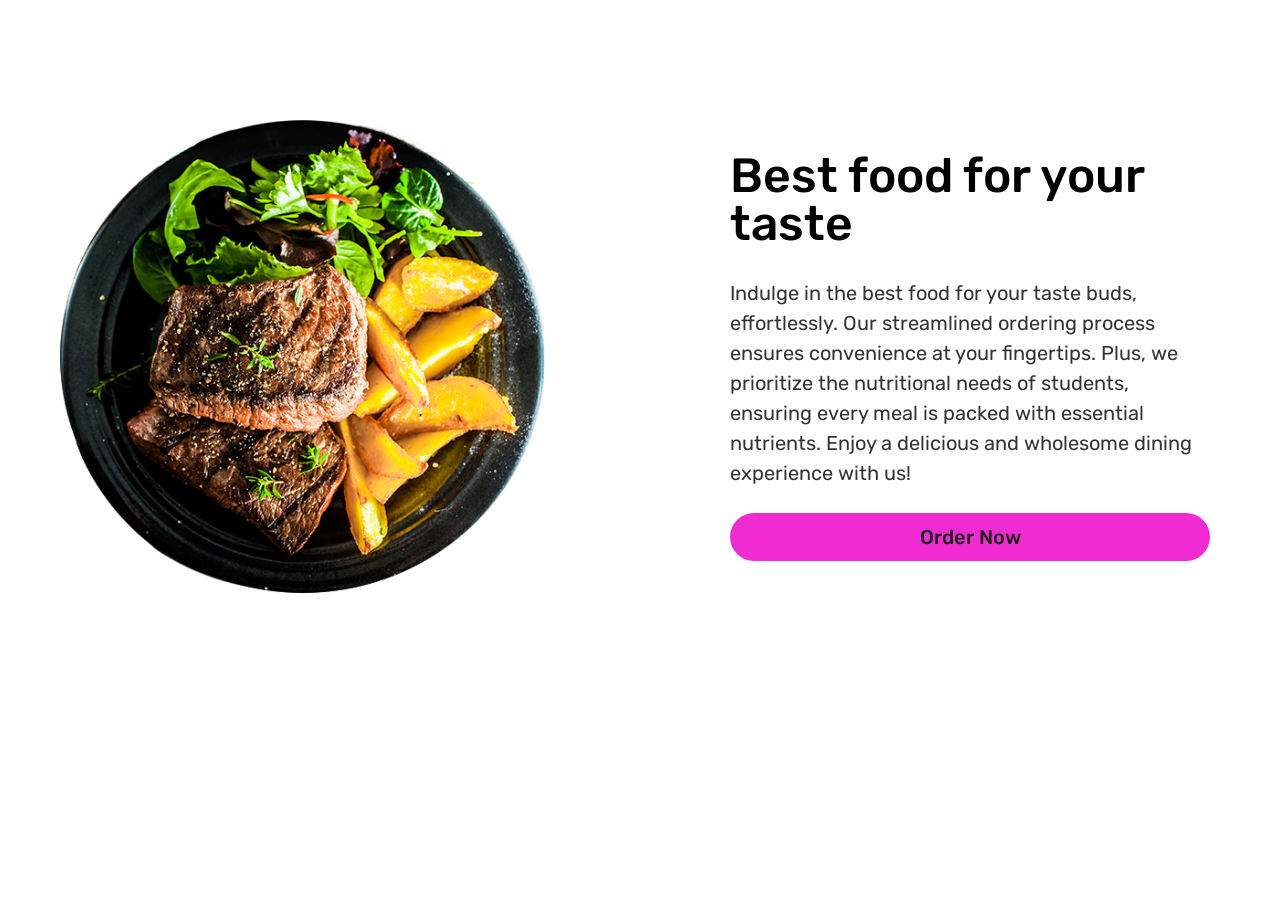
<file: index.html>
<!DOCTYPE html>
<html lang="en">
  <head>
    <meta charset="UTF-8" />
    <meta http-equiv="X-UA-Compatible" content="IE=edge" />
    <meta name="viewport" content="width=device-width, initial-scale=1.0" />
    <title>Ruet Eats</title>
    
    <!-- logo for the tab  -->
    <link rel="icon" href="images/ruet-eats.png" type="image/x-icon" />
    <!-- css for landing page  -->
    <link rel="stylesheet" href="css/landing-page.css" />
    <!-- font awesome  -->
    <link
      rel="stylesheet"
      href="https://cdnjs.cloudflare.com/ajax/libs/font-awesome/6.4.0/css/all.min.css"
    />
    <!-- bootstrap  -->
    <link
      href="https://cdn.jsdelivr.net/npm/bootstrap@5.3.0-alpha3/dist/css/bootstrap.min.css"
      rel="stylesheet"
      integrity="sha384-KK94CHFLLe+nY2dmCWGMq91rCGa5gtU4mk92HdvYe+M/SXH301p5ILy+dN9+nJOZ"
      crossorigin="anonymous"
    />
  </head>

  <body>
    <div class="container-fluid m-0 p-0">
      
    </div>

    <div class="content">
      <div class="contentBx">
        <div class="imgBx row">
          <img src="images/healthy.png" alt="" />
        </div>
        <div class="textBx">
          <h1>Best food for your taste</h1>
          <p>
            Indulge in the best food for your taste buds, effortlessly. Our
            streamlined ordering process ensures convenience at your fingertips.
            Plus, we prioritize the nutritional needs of students, ensuring
            every meal is packed with essential nutrients. Enjoy a delicious and
            wholesome dining experience with us!
          </p>
          <a href="html/index.html" class="btn">Order Now</a>
        </div>
      </div>
    </div>

    <script
      src="https://cdn.jsdelivr.net/npm/bootstrap@5.3.0-alpha3/dist/js/bootstrap.bundle.min.js"
      integrity="sha384-ENjdO4Dr2bkBIFxQpeoTz1HIcje39Wm4jDKdf19U8gI4ddQ3GYNS7NTKfAdVQSZe"
      crossorigin="anonymous"
    ></script>
  </body>
</html>
</file>
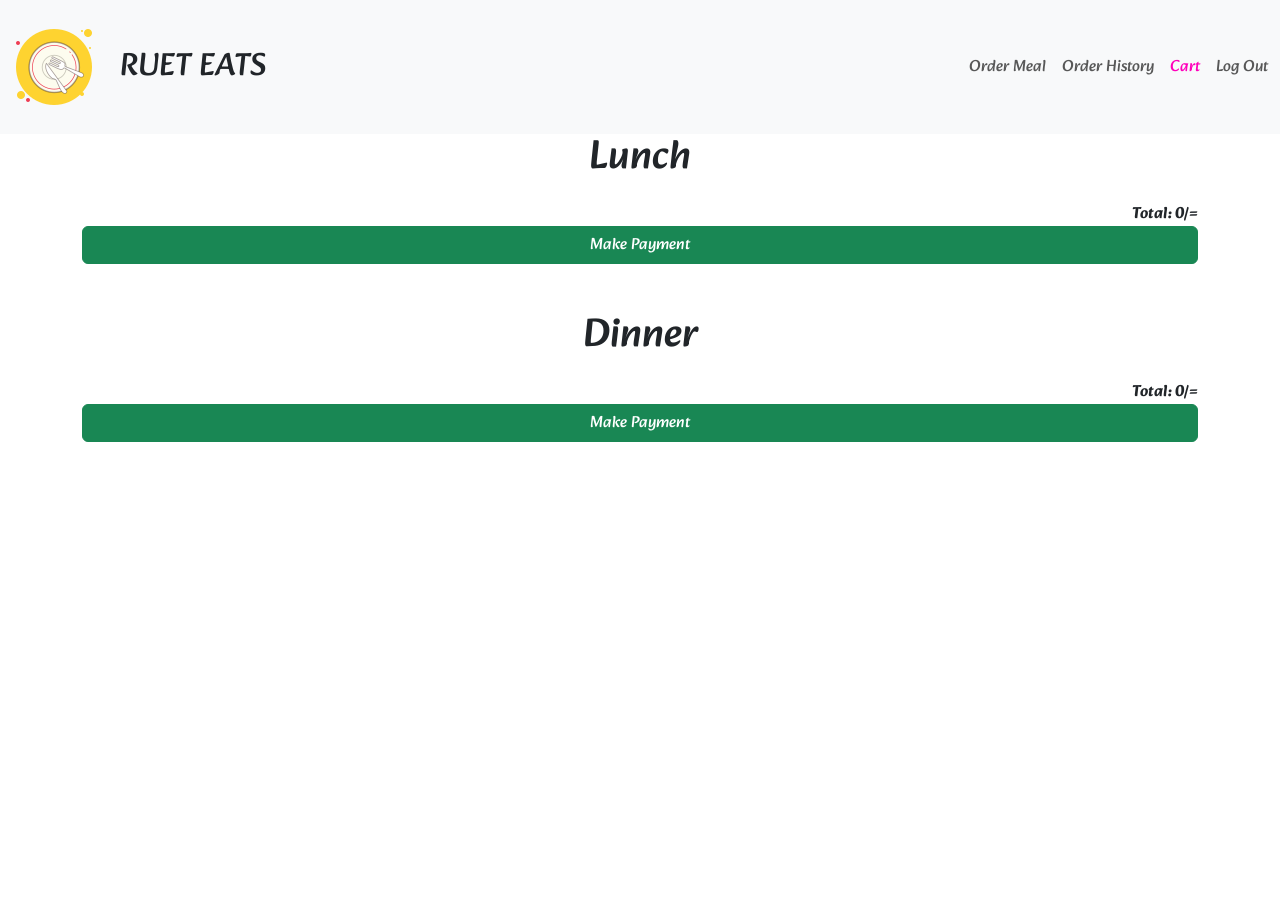
<file: html/cart.html>
<!DOCTYPE html>
<html lang="en">
    <head>
        <meta charset="utf-8" />
        <meta name="viewport" content="width=device-width, initial-scale=1" />
        <title>Cart</title>
        
        <link rel="shortcut icon" href="../images/ruet-eats.png" type="image/x-icon" />
        <link
          href="https://cdn.jsdelivr.net/npm/bootstrap@5.3.0-alpha3/dist/css/bootstrap.min.css"
          rel="stylesheet"
          integrity="sha384-KK94CHFLLe+nY2dmCWGMq91rCGa5gtU4mk92HdvYe+M/SXH301p5ILy+dN9+nJOZ"
          crossorigin="anonymous"
        />
        <link rel="stylesheet" href="https://cdnjs.cloudflare.com/ajax/libs/font-awesome/5.15.3/css/all.min.css">
        
        
        <link rel="stylesheet" href="../css/cart.css" />
        <script>
          function logoutPopup() {
            const logoutHeading = document.getElementById("log-out-message");
        logoutHeading.textContent = 'Do you want to Log Out as '+ localStorage.getItem("userEmail");
              document.getElementById('logout-popup-container').style.display = "block"
          }
    
          function closeLogoutPopup() {
              document.getElementById('logout-popup-container').style.display = "none"
          }
    
          function logout() {
                    closeLogoutPopup();
                    localStorage.clear();
                    sessionStorage.clear();
    
                    window.location.href = './index.html';
          }
      </script>
      </head>
<body>
    <div class="container-fluid m-0 p-0">
        <!-- ====================== header starts here ====================  -->
        <header>
          <div class="header">
            <nav class="navbar navbar-expand-md bg-body-tertiary">
              <div class="container-fluid p-1">
                <a class="navbar-brand" href="#">
                  <img src="../images/ruet-eats.png" alt="RUET Logo" />
                </a>
        
                <div class="fun" id="page_header">RUET EATS</div>
        
                <button
                  class="navbar-toggler"
                  type="button"
                  data-bs-toggle="collapse"
                  data-bs-target="#navbarNav"
                  aria-controls="navbarNav"
                  aria-expanded="false"
                  aria-label="Toggle navigation"
                >
                  <span class="navbar-toggler-icon"></span>
                </button>
        
                <div class="collapse navbar-collapse justify-content-md-end" id="navbarNav">
                  <ul class="navbar-nav">
                    <li class="nav-item">
                      <a class="nav-link" aria-current="page" href="./order.html">Order Meal</a>
                    </li>
                    <li class="nav-item">
                      <a class="nav-link" href="./order_history.html">Order History</a>
                    </li>
                    <li class="nav-item">
                      <a class="nav-link active" href="./cart.html">Cart</a>
                    </li>
                    <li class="nav-item">
                      <a class="nav-link" href="#" onclick="logoutPopup()">Log Out</a>
                    </li>
                  </ul>
                </div>
              </div>
            </nav>
          </div>
        </header>
        

          <main>
            <div class="container lunch_cart mb-5">
              
              <h1 class="text-center" id="lunch_cart_heading">Lunch</h1>
              <h1 class="text-center" id="lunch_cart_hall_name"></h1>
          
              <div class="cart" id="lunch_cartItems">
                <!-- Cart items will be dynamically populated here -->
              </div>
              
              <div class="total" id="lunch_totalPrice">
                Total: 0/=
              </div>
              <div>
                <button class="btn btn-success w-100" id="make_payment_lunch">Make Payment</button>
              </div>
            </div>
            <div ></div>
            <div class="container dinner_cart">
              <h1 class="text-center" id="dinner_cart_heading">Dinner</h1>
              <h1 class="text-center" id="dinner_cart_hall_name"></h1>
          
              <div class="cart" id="dinner_cartItems">
                <!-- Cart items will be dynamically populated here -->
              </div>
              
              <div class="total" id="dinner_totalPrice">
                Total: 0/=
              </div>
              <div>
                <button class="btn btn-success w-100" id="make_payment_dinner">Make Payment</button>
              </div>
            </div>
            <div class="space"></div>
            <!-- log out popup -->
        <div id="logout-popup-container" class="px-2">
          <div id="logout-popup-content">
            <div class="row"><h2 id="log-out-message">Do You Want to Log Out?</h2></div>
  
            <div class="row py-2">
              <div class="col">
                <button type="button" class="btn btn-danger w-100" id="close-logout-item-popup" onclick="closeLogoutPopup()">
                  Cancel
                </button>
              </div>
              <div class="col">
                <button type="button" class="btn btn-danger w-100" id="submit-logout-item-popup" onclick="logout()">
                  Log Out!
                </button>
              </div>
            </div>
          </div>
        </div>
          </main>
    </div>



   


    <script src="bundle.js"></script>
    <script type="module" src="../js/login.js"></script>
    <script
      src="https://cdn.jsdelivr.net/npm/bootstrap@5.3.0-alpha3/dist/js/bootstrap.bundle.min.js"
      integrity="sha384-ENjdO4Dr2bkBIFxQpeoTz1HIcje39Wm4jDKdf19U8gI4ddQ3GYNS7NTKfAdVQSZe"
      crossorigin="anonymous"
    ></script>
</body>
</html>
</file>
<file: css/landing-page.css>
@import url("https://fonts.googleapis.com/css2?family=Rubik:wght@300;400;500;600&display=swap");
:root {
  --yellow: #ef2bd1;
  --red: #e74c3e;
  --white: #fff;
  --black: #222;
  --light-color: #777;
  --border: 0.2rem solid var(--black);
}

* {
  font-family: "Rubik", sans-serif;
  margin: 0;
  padding: 0;
  box-sizing: border-box;
  outline: none;
  border: none;
  text-decoration: none;
}
html {
  font-size: 62.5%;
  overflow-x: hidden;
  scroll-behavior: smooth;
  scroll-padding-top: 8rem;
}
/* header starts */

.header {
  position: sticky;
  top: 0;
  left: 0;
  width: 100%;
  justify-content: space-between;
  align-items: center;
  border-bottom: var(--border);
  font-size: 1.4rem;
}
.header .nav-bar .navbar {
  padding: 1rem;
}

.header .nav-bar .navbar .container-fluid .navbar-brand img {
  height: 10rem;
}

.header .nav-bar .navbar .container-fluid .navbar-brand {
  padding: 0 0 0 1rem;
}
.header .navbar-toggler-icon {
  font-size: 1.5rem;
}

.header .navbar-nav {
  position: relative;
  justify-content: space-between;

  display: flex;
  list-style: none;
}

.header .navbar-nav li {
  list-style: none;
  margin: 0 1rem;
  margin-bottom: 0.5rem;
}

.header .navbar-nav li a {
  font-size: 1.7rem;
  color: var(--black);
  text-decoration: none;
  text-transform: capitalize;
  padding: 0.6rem 1.5rem;
  border-radius: 2.5rem;
  font-weight: 500;
  transition: 0.8s;
  display: block;
}

.header .navbar-nav li a:hover {
  background: var(--yellow);
  box-shadow: 0 0.5rem 1rem rgba(0, 0, 0, 0.1);
}

.header .navbar-nav li .sign-up-btn,
.header .navbar-nav li .sign-in-btn {
  background: var(--black);
  color: var(--white);
  text-decoration: none;
  padding: 0.8rem 1.5rem;
  border-radius: 2.5rem;
  font-weight: 500;
  margin-right: 1rem;
  transition: 0.8s;
  width: 100%;
}

.header .sign-up-btn:hover,
.header .sign-in-btn:hover {
  background: var(--yellow);
}
.brand-name {
  font-size: 2.5rem;
  color: var(--black);
  text-transform: uppercase;
  font-weight: 700;
  text-decoration: none;
}

.orange-text {
  color: orange;
}
/* header ends */

.content {
  width: 100%;
  max-width: 120rem;
  margin: 12rem auto;
  padding: 0 2rem;
}

.content .contentBx {
  display: flex;
  flex-wrap: wrap;
  justify-content: space-between;
  align-items: center;
}

.content .contentBx .imgBx {
  width: 45%; /* Adjust the width as desired */
  max-width: 50rem;
  margin-right: 5%;
}

.content .contentBx .textBx {
  width: 45%; /* Adjust the width as desired */
  max-width: 50rem;
  margin-left: 8%; /* Adjust the margin as desired */
}

.content .contentBx h1 {
  font-size: 4.8rem;
  color: #000;
  line-height: 1em;
  margin: 1rem;
}

.content .contentBx p {
  font-size: 2rem;
  color: #333;
  margin: 3rem 1rem;
  margin-bottom: 2.5rem;
  text-align: left;
  line-height: 1.5;
}

.content .contentBx .btn {
  display: block;
  background: var(--yellow);
  color: var(--black);
  font-size: 2rem;
  text-decoration: none;
  padding: 0.8rem 1.5rem;
  border-radius: 2.5rem;
  font-weight: 500;
  margin: 1rem;
  transition: 0.8s;
}
.content .contentBx .btn:hover {
  transform: scale(1.1);
  color: var(--black);
  box-shadow: 0 0.5rem 1rem rgba(0, 0, 0, 0.1);
}

@media (max-width: 1200px) {
  .content .contentBx {
    flex-direction: column;
  }

  .content .contentBx .imgBx {
    width: 100%;
  }

  .content .contentBx .textBx {
    width: 100%;
    margin-top: 2rem;
    margin-left: 1rem;
  }
}

@media (max-width: 991px) {
  .navbar-nav.text-center {
    display: flex;
    justify-content: flex-end;
    margin-left: 80px; /* Adjust the value to your desired spacing */
  }

  .navbar-nav.text-center .nav-item {
    margin-left: 20px;
  }
}
</file>
<file: css/cart.css>
@import url('https://fonts.googleapis.com/css2?family=Alkatra:wght@400;700&display=swap');
@import url('variables.css');

*{
    font-family: 'Alkatra', cursive;
}

.container-fluid{
    margin: 0;
    padding: 0;
}


/* css for heading part */
.header .nav-bar .navbar .container-fluid .navbar-brand img{
    height: 100px;
}

.header .nav-bar .navbar .container-fluid .navbar-brand{
    padding: 0 2rem 0 1rem;
}

.header .nav-bar .navbar{
    padding: 1rem;
}

.navbar-nav .nav-item .active{
    color: var(--ruet-theme-color);
}

.navbar-nav .nav-item .nav-link:hover{
    color: var(--ruet-theme-color);
}

.fun{
    font-size: xx-large;
}








.cart {
    margin: 20px;
  }

  .item {
    display: flex;
    align-items: center;
    margin-bottom: 10px;
  }


  .item-name {
    font-weight: bold;
  }

  .item-price {
    margin-left: auto;
  }

  .total {
    text-align: right;
    font-weight: bold;
    margin-top: 20px;
  }

  .delete-icon {
    margin-left: 10px;
    cursor: pointer;
  }


  #qrcode svg {
    width: 300px;
    height: 300px;
  }

  .space {
    height: 20px; /* 10px top/bottom margin, 20px right/left margin */
  }
</file>
